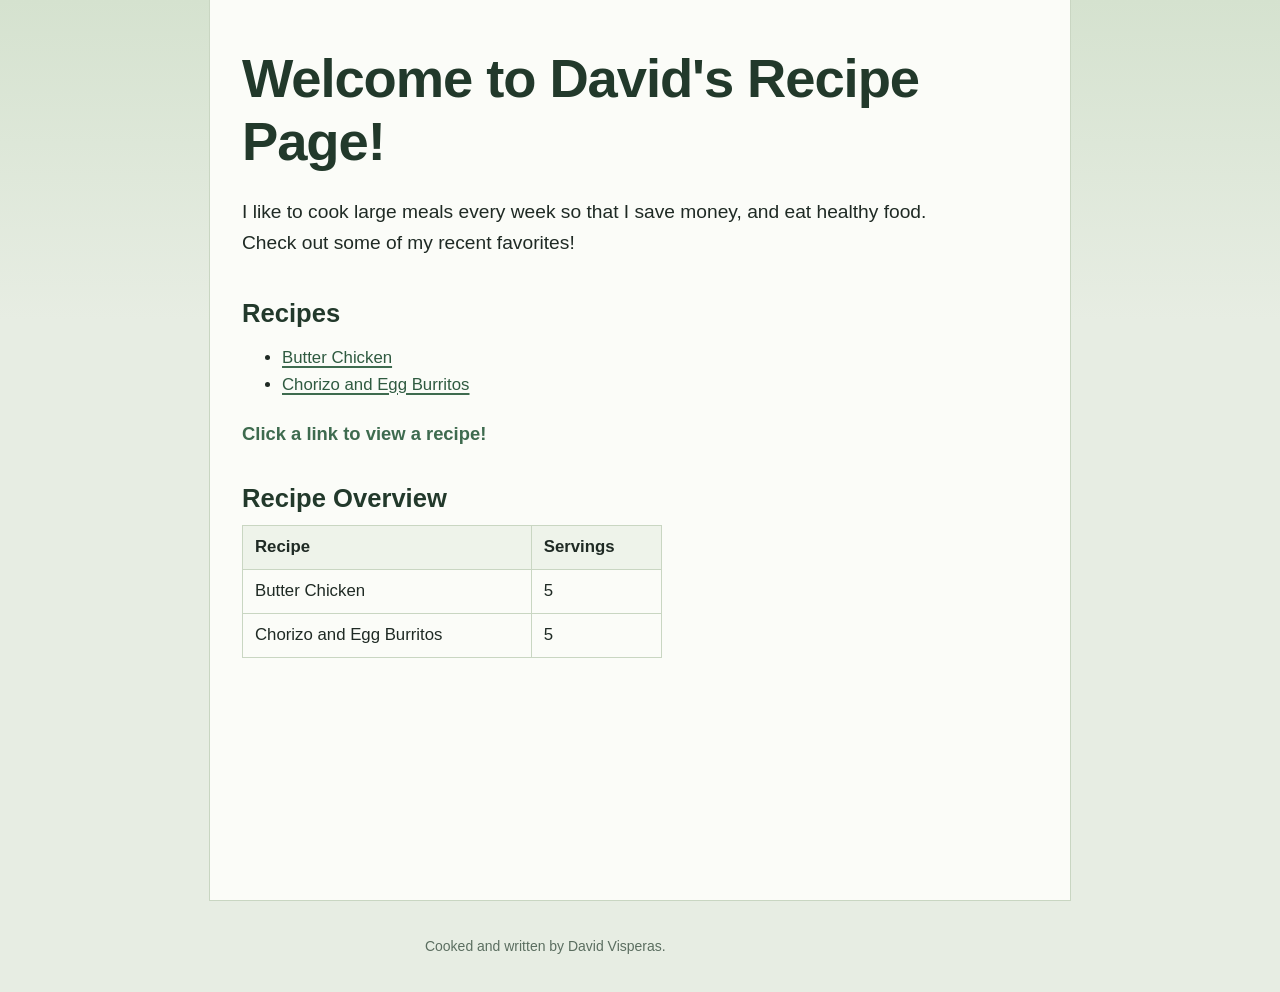
<file: index.html>
<!DOCTYPE html>
<html lang="en">

<head>
  <meta charset="UTF-8">
    <meta name="viewport" content="width=device-width, initial-scale=1.0">
    <link rel="stylesheet" href="css/styles.css">
  <title>David's Recipe Page</title>
</head>

<body>
<main class="page">
  <section class="welcome">
    <header>
      <h1>Welcome to David's Recipe Page!</h1>
    </header>

    <p>I like to cook large meals every week so that I save money, and eat healthy food. Check out some of my recent
      favorites!</p>
  </section>

  <section>
    <h2>Recipes</h2>
    <nav>
      <ul class="recipe-list">
        <li><a href="butter-chicken.html">Butter Chicken</a></li>
        <li><a href="breakfast-burrito.html">Chorizo and Egg Burritos</a></li>
      </ul>
    </nav>

    <h3>Click a link to view a recipe!</h3>
  </section>

  <section>
    <h2>Recipe Overview</h2>
    <table>
      <tr>
        <th>Recipe</th>
        <th>Servings</th>
      </tr>
      <tr>
        <td>Butter Chicken</td>
        <td>5</td>
      </tr>
      <tr>
        <td>Chorizo and Egg Burritos</td>
        <td>5</td>
      </tr>
    </table>
  </section>
</main>

<footer>
    <p><small>Cooked and written by David Visperas.</small></p>
</footer>
</body>

</html>
</file>
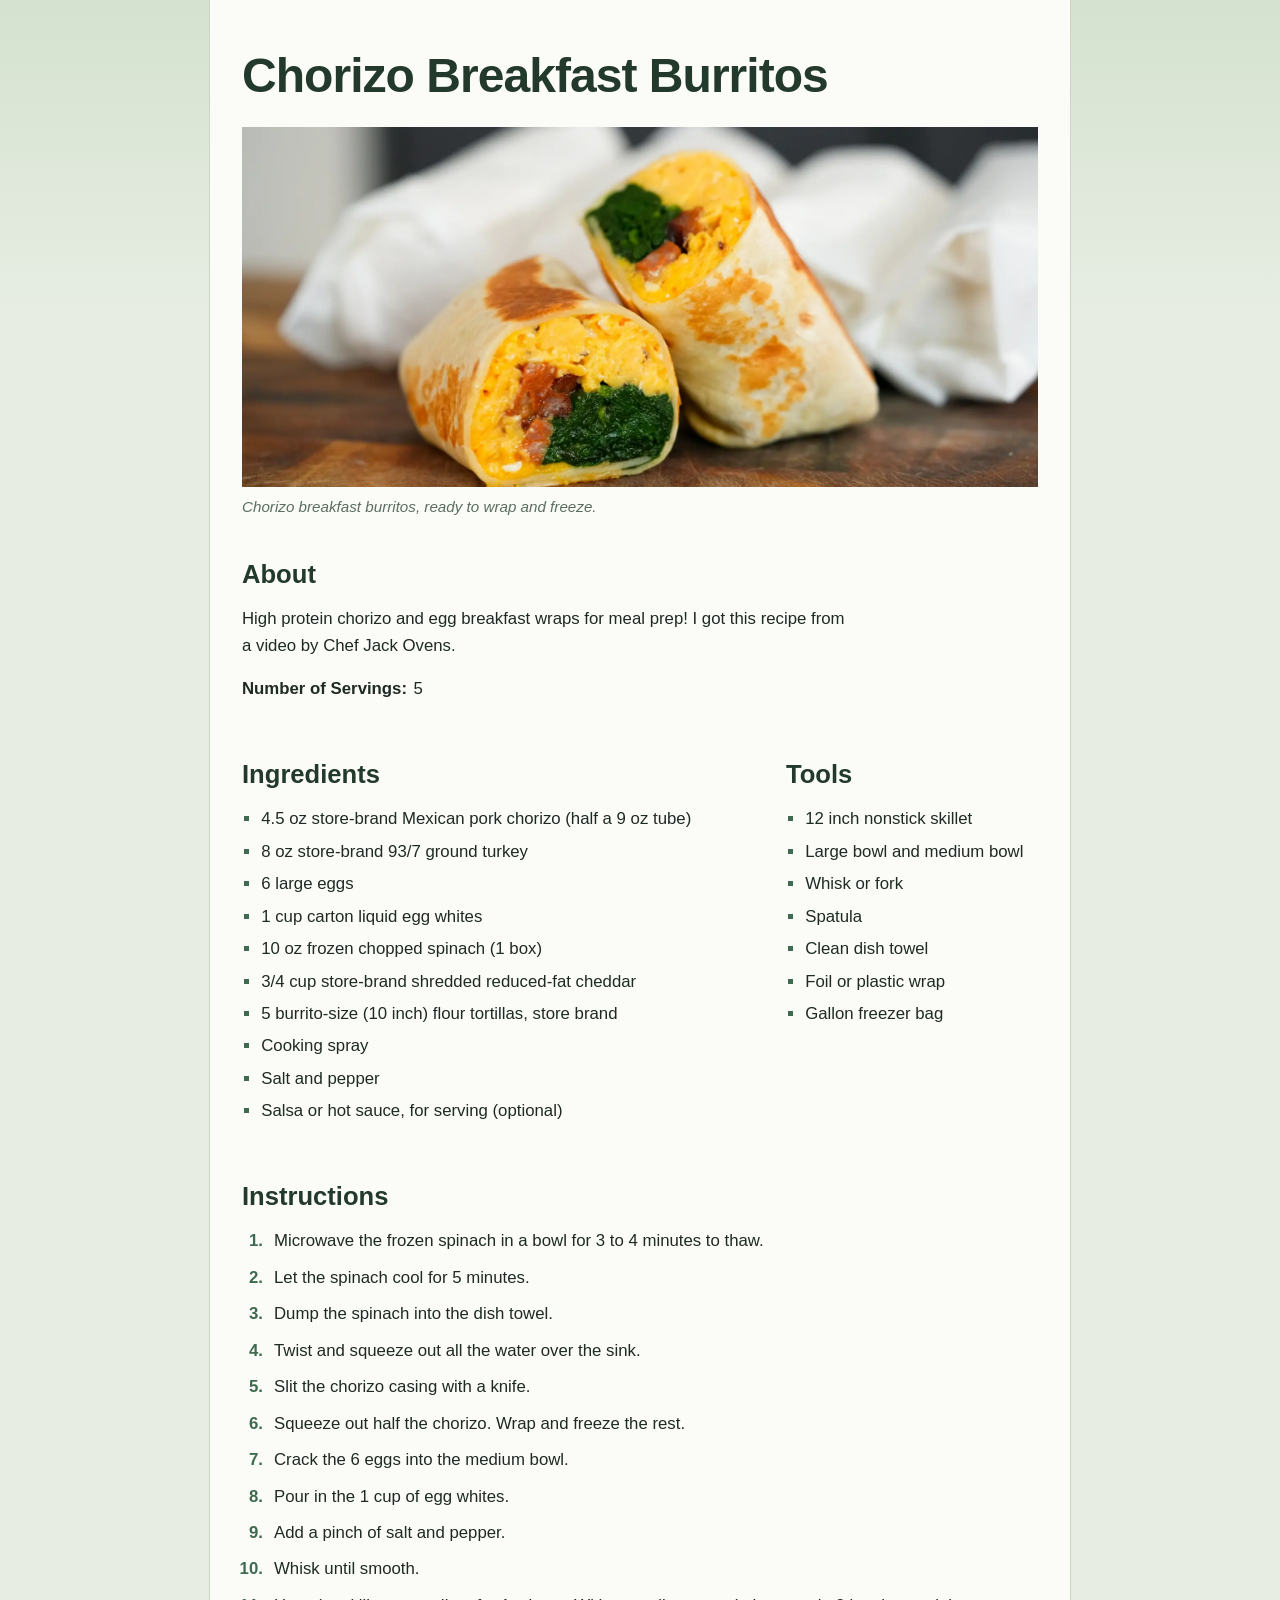
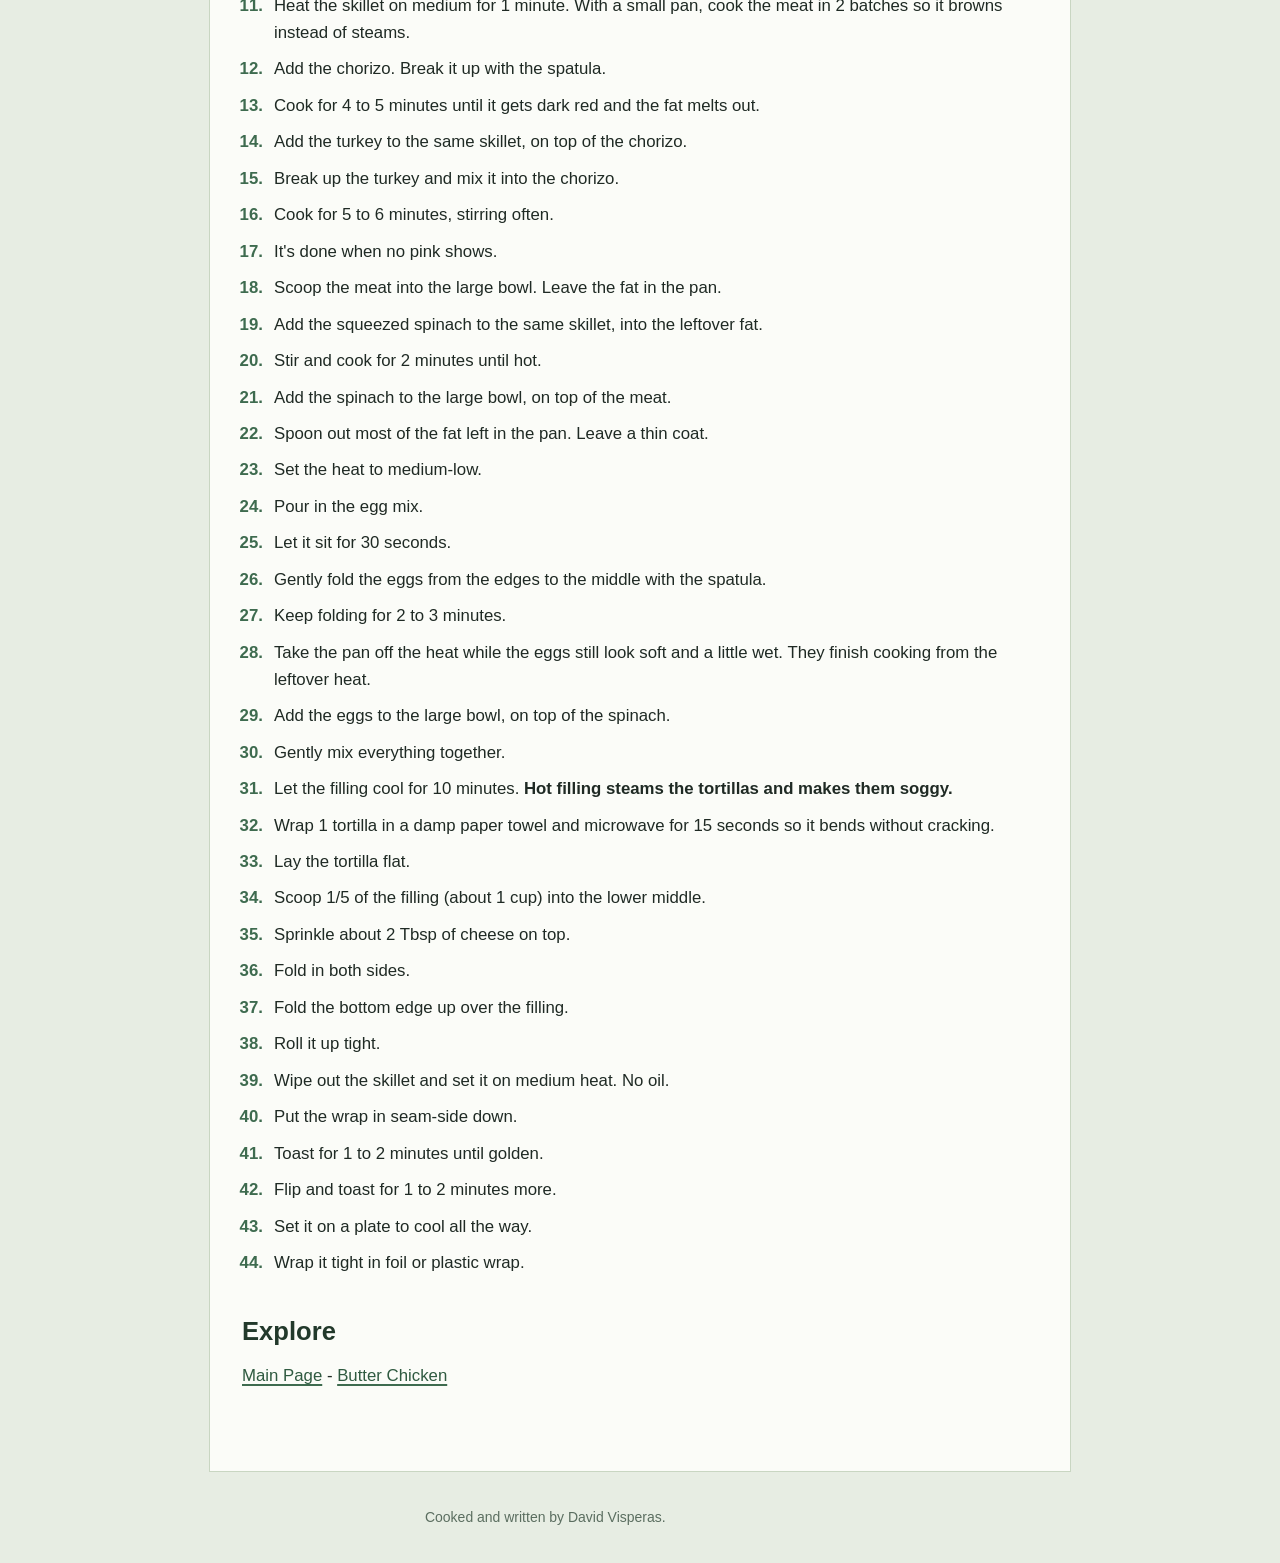
<file: breakfast-burrito.html>
<!DOCTYPE html>
<html lang="en">

<head>
    <meta charset="UTF-8">
    <meta name="viewport" content="width=device-width, initial-scale=1.0">
    <link rel="stylesheet" href="css/styles.css">
    <title>David's Recipes</title>
</head>

<body>
<main class="page">
    <header>
        <h1>Chorizo Breakfast Burritos</h1>
        <figure>
        <img class="hero" src="breakfast-burrito.jpg" width="600" height="420" alt="Chorizo Breakfast Burritos">
            <figcaption>Chorizo breakfast burritos, ready to wrap and freeze.</figcaption>
        </figure>
    </header>

    <section class="about">
        <h2>About</h2>
        <p>High protein chorizo and egg breakfast wraps for meal prep! I got this recipe from a video by Chef Jack Ovens.</p>

        <dl>
            <dt>Number of Servings:</dt>
            <dd>5</dd>
        </dl>
    </section>

    <div class="details">
    <section>
        <h2>Ingredients</h2>
        <ul>
            <li>4.5 <abbr title="ounces">oz</abbr> store-brand Mexican pork chorizo (half a 9 <abbr title="ounces">oz</abbr> tube)</li>
            <li>8 <abbr title="ounces">oz</abbr> store-brand 93/7 ground turkey</li>
            <li>6 large eggs</li>
            <li>1 cup carton liquid egg whites</li>
            <li>10 <abbr title="ounces">oz</abbr> frozen chopped spinach (1 box)</li>
            <li>3/4 cup store-brand shredded reduced-fat cheddar</li>
            <li>5 burrito-size (10 inch) flour tortillas, store brand</li>
            <li>Cooking spray</li>
            <li>Salt and pepper</li>
            <li>Salsa or hot sauce, for serving (optional)</li>
        </ul>
    </section>

    <section>
        <h2>Tools</h2>
        <ul>
            <li>12 inch nonstick skillet</li>
            <li>Large bowl and medium bowl</li>
            <li>Whisk or fork</li>
            <li>Spatula</li>
            <li>Clean dish towel</li>
            <li>Foil or plastic wrap</li>
            <li>Gallon freezer bag</li>
        </ul>
    </section>

    </div>

    <section class="steps">
        <h2>Instructions</h2>
        <ol>
            <li>Microwave the frozen spinach in a bowl for 3 to 4 minutes to thaw.</li>
            <li>Let the spinach cool for 5 minutes.</li>
            <li>Dump the spinach into the dish towel.</li>
            <li>Twist and squeeze out all the water over the sink.</li>
            <li>Slit the chorizo casing with a knife.</li>
            <li>Squeeze out half the chorizo. Wrap and freeze the rest.</li>
            <li>Crack the 6 eggs into the medium bowl.</li>
            <li>Pour in the 1 cup of egg whites.</li>
            <li>Add a pinch of salt and pepper.</li>
            <li>Whisk until smooth.</li>
            <li>Heat the skillet on medium for 1 minute. With a small pan, cook the meat in 2 batches so it browns instead of steams.</li>
            <li>Add the chorizo. Break it up with the spatula.</li>
            <li>Cook for 4 to 5 minutes until it gets dark red and the fat melts out.</li>
            <li>Add the turkey to the same skillet, on top of the chorizo.</li>
            <li>Break up the turkey and mix it into the chorizo.</li>
            <li>Cook for 5 to 6 minutes, stirring often.</li>
            <li>It's done when no pink shows.</li>
            <li>Scoop the meat into the large bowl. Leave the fat in the pan.</li>
            <li>Add the squeezed spinach to the same skillet, into the leftover fat.</li>
            <li>Stir and cook for 2 minutes until hot.</li>
            <li>Add the spinach to the large bowl, on top of the meat.</li>
            <li>Spoon out most of the fat left in the pan. Leave a thin coat.</li>
            <li>Set the heat to medium-low.</li>
            <li>Pour in the egg mix.</li>
            <li>Let it sit for 30 seconds.</li>
            <li>Gently fold the eggs from the edges to the middle with the spatula.</li>
            <li>Keep folding for 2 to 3 minutes.</li>
            <li>Take the pan off the heat while the eggs still look soft and a little wet. They finish cooking from the leftover heat.</li>
            <li>Add the eggs to the large bowl, on top of the spinach.</li>
            <li>Gently mix everything together.</li>
            <li>Let the filling cool for 10 minutes. <strong>Hot filling steams the tortillas and makes them soggy.</strong></li>
            <li>Wrap 1 tortilla in a damp paper towel and microwave for 15 seconds so it bends without cracking.</li>
            <li>Lay the tortilla flat.</li>
            <li>Scoop 1/5 of the filling (about 1 cup) into the lower middle.</li>
            <li>Sprinkle about 2 <abbr title="tablespoons">Tbsp</abbr> of cheese on top.</li>
            <li>Fold in both sides.</li>
            <li>Fold the bottom edge up over the filling.</li>
            <li>Roll it up tight.</li>
            <li>Wipe out the skillet and set it on medium heat. No oil.</li>
            <li>Put the wrap in seam-side down.</li>
            <li>Toast for 1 to 2 minutes until golden.</li>
            <li>Flip and toast for 1 to 2 minutes more.</li>
            <li>Set it on a plate to cool all the way.</li>
            <li>Wrap it tight in foil or plastic wrap.</li>
        </ol>
    </section>

    <section class="explore">
        <h2>Explore</h2>
        <nav>
            <p><a href="index.html">Main Page</a> - <a href="butter-chicken.html">Butter Chicken</a></p>
        </nav>
    </section>

</main>

<footer>
    <p><small>Cooked and written by David Visperas.</small></p>
</footer>
</body>

</html>
</file>
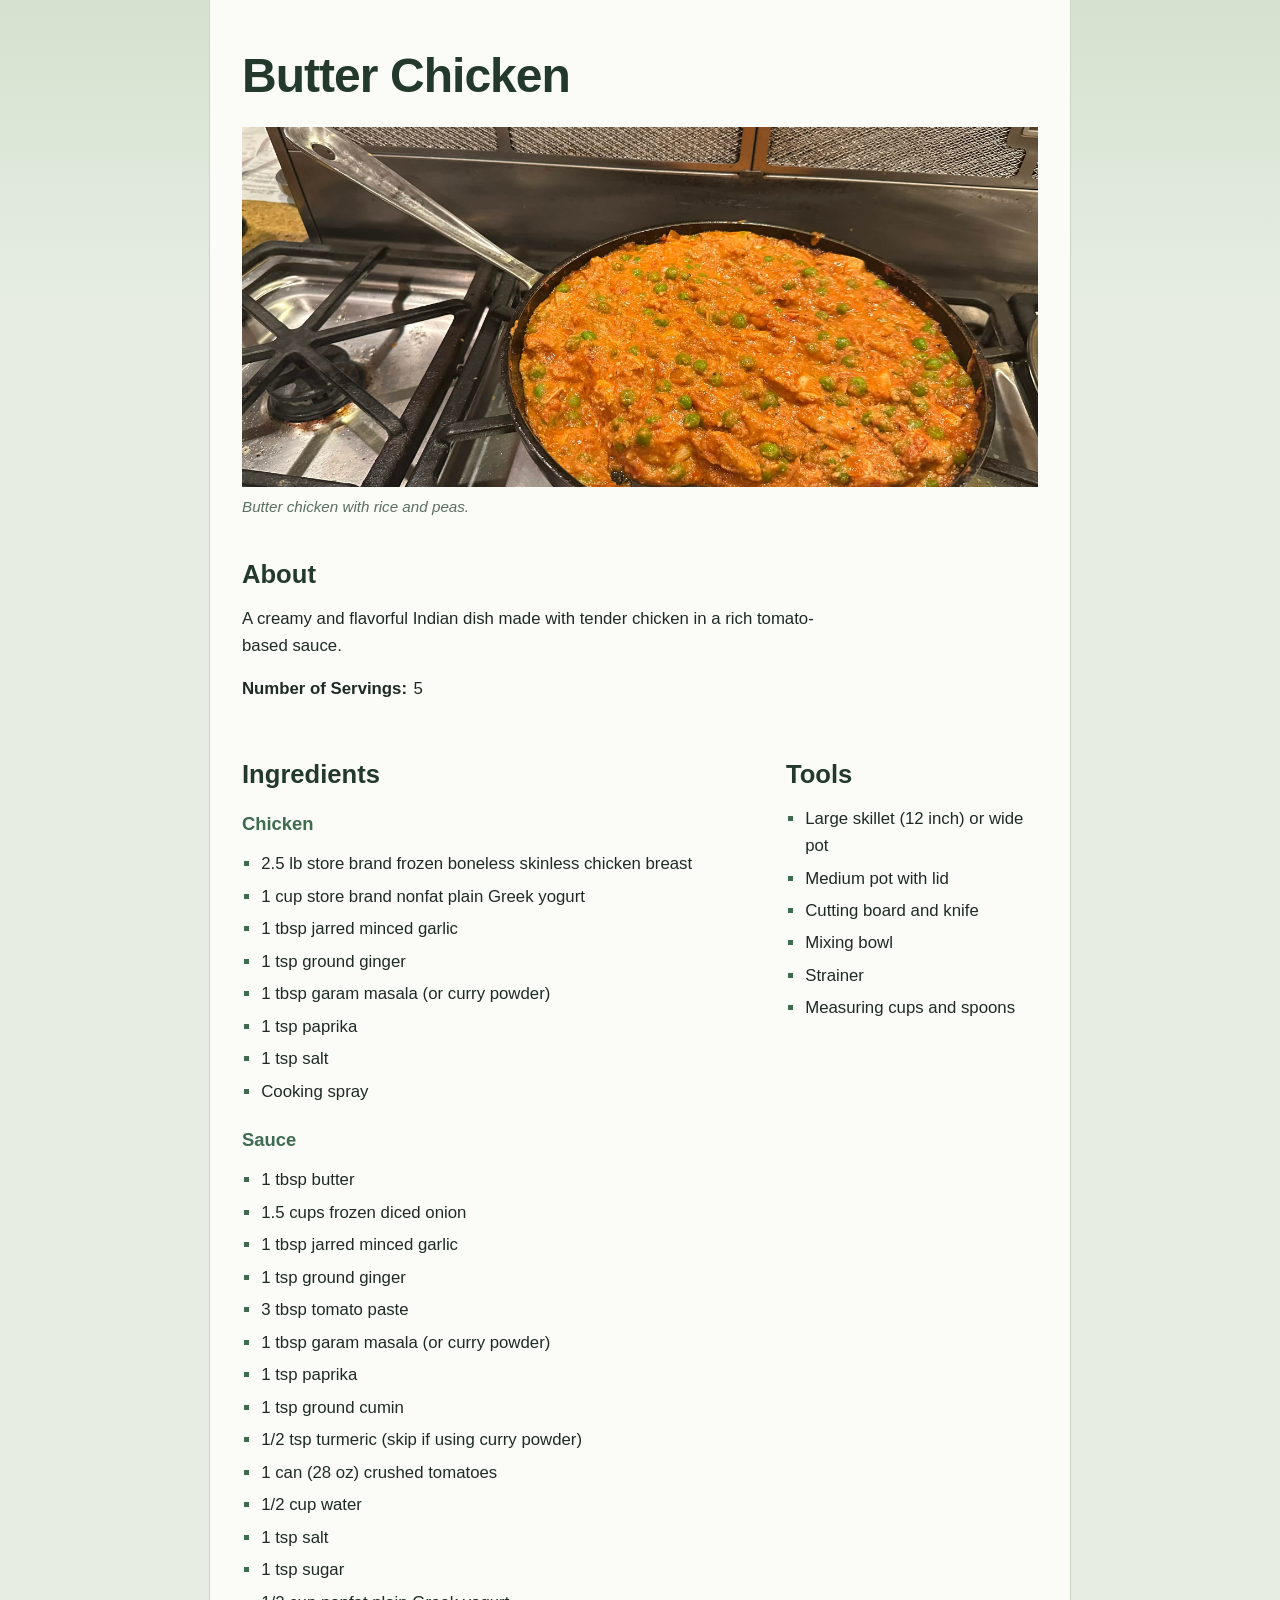
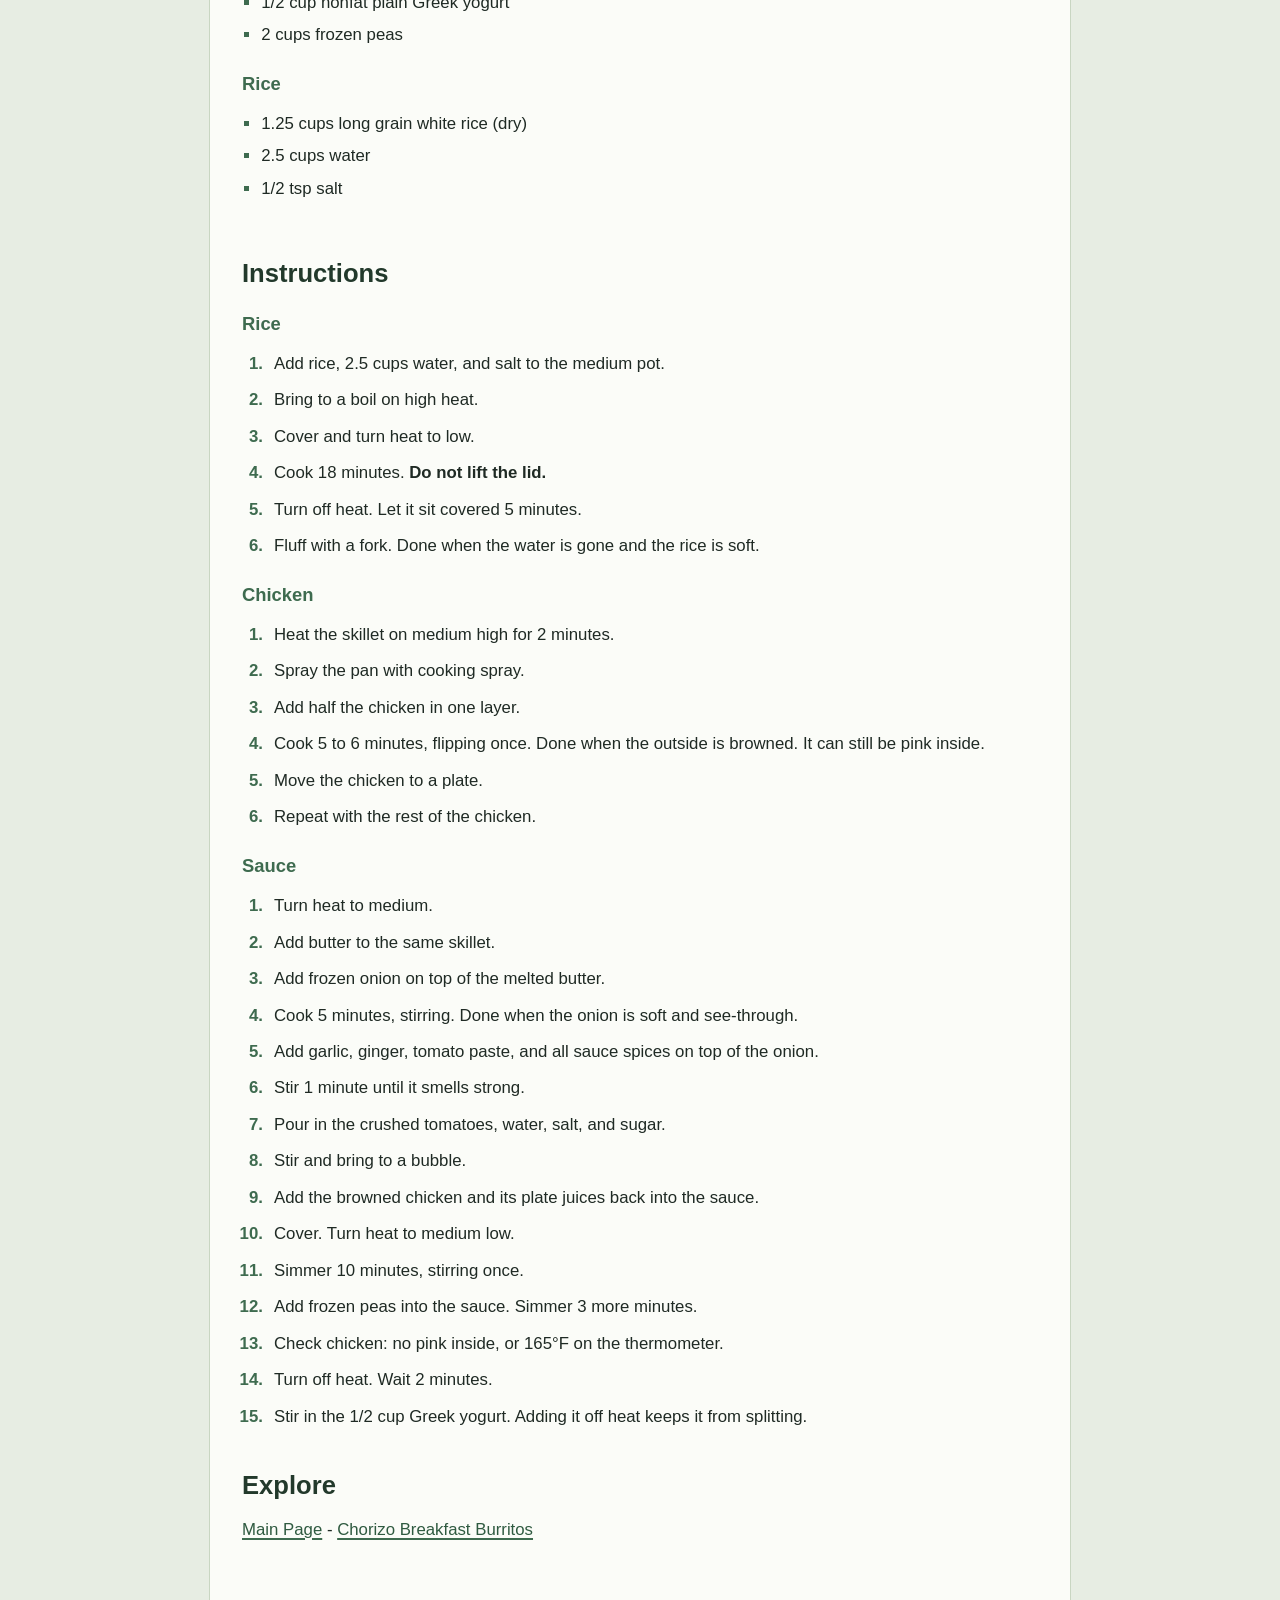
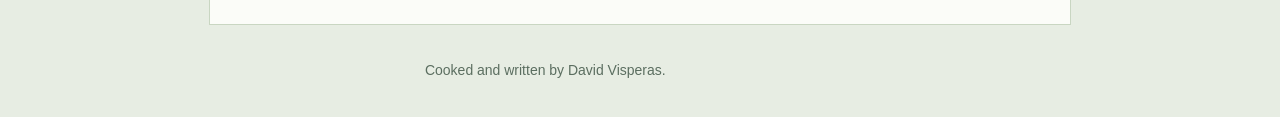
<file: butter-chicken.html>
<!DOCTYPE html>
<html lang="en">

<head>
    <meta charset="UTF-8">
    <meta name="viewport" content="width=device-width, initial-scale=1.0">
    <link rel="stylesheet" href="css/styles.css">
    <title>David's Recipes</title>
</head>

<body>
<main class="page">
    <header>
        <h1>Butter Chicken</h1>
        <figure>
        <img class="hero" src="butter-chicken.jpg" width="600" height="420" alt="Butter Chicken">
            <figcaption>Butter chicken with rice and peas.</figcaption>
        </figure>
    </header>

    <section class="about">
        <h2>About</h2>
        <p>A creamy and flavorful Indian dish made with tender chicken in a rich tomato-based sauce.</p>

        <dl>
            <dt>Number of Servings:</dt>
            <dd>5</dd>
        </dl>
    </section>

    <div class="details">
    <section>
        <h2>Ingredients</h2>
        
        <h3>Chicken</h3>
        <ul>
            <li>2.5 lb store brand frozen boneless skinless chicken breast</li>
            <li>1 cup store brand nonfat plain Greek yogurt</li>
            <li>1 <abbr title="tablespoon">tbsp</abbr> jarred minced garlic</li>
            <li>1 <abbr title="teaspoon">tsp</abbr> ground ginger</li>
            <li>1 <abbr title="tablespoon">tbsp</abbr> garam masala (or curry powder)</li>
            <li>1 <abbr title="teaspoon">tsp</abbr> paprika</li>
            <li>1 <abbr title="teaspoon">tsp</abbr> salt</li>
            <li>Cooking spray</li>
        </ul>

        <h3>Sauce</h3>
<ul>
  <li>1 <abbr title="tablespoon">tbsp</abbr> butter</li>
  <li>1.5 cups frozen diced onion</li>
  <li>1 <abbr title="tablespoon">tbsp</abbr> jarred minced garlic</li>
  <li>1 <abbr title="teaspoon">tsp</abbr> ground ginger</li>
  <li>3 <abbr title="tablespoon">tbsp</abbr> tomato paste</li>
  <li>1 <abbr title="tablespoon">tbsp</abbr> garam masala (or curry powder)</li>
  <li>1 <abbr title="teaspoon">tsp</abbr> paprika</li>
  <li>1 <abbr title="teaspoon">tsp</abbr> ground cumin</li>
  <li>1/2 <abbr title="teaspoon">tsp</abbr> turmeric (skip if using curry powder)</li>
  <li>1 can (28 oz) crushed tomatoes</li>
  <li>1/2 cup water</li>
  <li>1 <abbr title="teaspoon">tsp</abbr> salt</li>
  <li>1 <abbr title="teaspoon">tsp</abbr> sugar</li>
  <li>1/2 cup nonfat plain Greek yogurt</li>
  <li>2 cups frozen peas</li>
</ul>

<h3>Rice</h3>
<ul>
  <li>1.25 cups long grain white rice (dry)</li>
  <li>2.5 cups water</li>
  <li>1/2 <abbr title="teaspoon">tsp</abbr> salt</li>
</ul>
    </section>

    <section>
        <h2>Tools</h2>
        <ul>
            <li>Large skillet (12 inch) or wide pot</li>
            <li>Medium pot with lid</li>
            <li>Cutting board and knife</li>
            <li>Mixing bowl</li>
            <li>Strainer</li>
            <li>Measuring cups and spoons</li>
        </ul>
    </section>

    </div>

    <section class="steps">
        <h2>Instructions</h2>

        <h3>Rice</h3>
<ol>
  <li>Add rice, 2.5 cups water, and salt to the medium pot.</li>
  <li>Bring to a boil on high heat.</li>
  <li>Cover and turn heat to low.</li>
  <li>Cook 18 minutes. <strong>Do not lift the lid.</strong></li>
  <li>Turn off heat. Let it sit covered 5 minutes.</li>
  <li>Fluff with a fork. Done when the water is gone and the rice is soft.</li>
</ol>

<h3>Chicken</h3>
<ol>
  <li>Heat the skillet on medium high for 2 minutes.</li>
  <li>Spray the pan with cooking spray.</li>
  <li>Add half the chicken in one layer.</li>
  <li>Cook 5 to 6 minutes, flipping once. Done when the outside is browned. It can still be pink inside.</li>
  <li>Move the chicken to a plate.</li>
  <li>Repeat with the rest of the chicken.</li>
</ol>

<h3>Sauce</h3>
<ol>
  <li>Turn heat to medium.</li>
  <li>Add butter to the same skillet.</li>
  <li>Add frozen onion on top of the melted butter.</li>
  <li>Cook 5 minutes, stirring. Done when the onion is soft and see-through.</li>
  <li>Add garlic, ginger, tomato paste, and all sauce spices on top of the onion.</li>
  <li>Stir 1 minute until it smells strong.</li>
  <li>Pour in the crushed tomatoes, water, salt, and sugar.</li>
  <li>Stir and bring to a bubble.</li>
  <li>Add the browned chicken and its plate juices back into the sauce.</li>
  <li>Cover. Turn heat to medium low.</li>
  <li>Simmer 10 minutes, stirring once.</li>
  <li>Add frozen peas into the sauce. Simmer 3 more minutes.</li>
  <li>Check chicken: no pink inside, or 165&deg;F on the thermometer.</li>
  <li>Turn off heat. Wait 2 minutes.</li>
  <li>Stir in the 1/2 cup Greek yogurt. Adding it off heat keeps it from splitting.</li>
</ol>
    </section>

    <section class="explore">
        <h2>Explore</h2>
        <nav>
            <p><a href="index.html">Main Page</a> - <a href="breakfast-burrito.html">Chorizo Breakfast Burritos</a></p>
        </nav>
    </section>

</main>

<footer>
    <p><small>Cooked and written by David Visperas.</small></p>
</footer>
</body>

</html>
</file>
<file: css/styles.css>
/* =========================================
   David's Recipes - main stylesheet
   Palette: sage page, herb green, mustard accent
   ========================================= */

/* ---------- Base ---------- */
html {
  box-sizing: border-box;
  scroll-behavior: smooth;
}

*,
*::before,
*::after {
  box-sizing: inherit;
}

body {
  margin: 0;
  background-color: #e7ede3;
  background-image: linear-gradient(180deg, #d5e2cf 0, #e7ede3 320px);
  color: #1f2a24;
  font-family: "Segoe UI", Roboto, Helvetica, Arial, sans-serif;
  font-size: 1.05rem;
  line-height: 1.6;
}

/* ---------- Page container ---------- */
.page {
  max-width: 860px;
  min-height: 100vh;
  margin-top: 0;
  margin-right: auto;
  margin-bottom: 0;
  margin-left: auto;
  padding-top: 3rem;
  padding-right: 2rem;
  padding-bottom: 4rem;
  padding-left: 2rem;
  background-color: #fbfcf8;
  box-shadow: 0 0 0 1px #c9d6c2;
}

/* ---------- Typography ---------- */
h1,
h2,
h3 {
  font-family: "Bricolage Grotesque", "Trebuchet MS", sans-serif;
  line-height: 1.15;
  color: #22392b;
}

h1 {
  margin-top: 0;
  margin-bottom: 1.5rem;
  font-size: 3rem;
  font-weight: 800;
  letter-spacing: -0.02em;
}

h2 {
  margin-top: 2.5rem;
  margin-bottom: 0.75rem;
  font-size: 1.6rem;
  font-weight: 700;
}

h3 {
  margin-top: 1.5rem;
  margin-bottom: 0.5rem;
  font-size: 1.15rem;
  font-weight: 700;
  color: #3e6b4f;
}

p {
  max-width: 65ch;
  overflow-wrap: break-word;
}

/* ---------- Links ---------- */
a {
  color: #2f5a40;
  text-decoration: underline;
  text-decoration-color: #3e6b4f;
  text-decoration-thickness: 2px;
  cursor: pointer;
  text-underline-offset: 3px;
  transition: color 0.2s ease, background-color 0.2s ease;
}

a:hover {
  color: #1f2a24;
  background-color: #f6e3b0;
}

a:focus-visible {
  outline: 3px solid #e3b23c;
  outline-offset: 3px;
}

/* ---------- Hero image ---------- */
.hero {
  display: block;
  width: 100%;
  height: 360px;
  object-fit: cover;
  object-position: center;
}

/* ---------- Image caption ---------- */
figure {
  margin: 0;
}

figcaption {
  margin-top: 0.5rem;
  color: #5b6e60;
  font-size: 0.95rem;
  font-style: italic;
}

/* ---------- Servings list ---------- */
dl {
  display: flex;
  gap: 0.4rem;
}

dt {
  font-weight: 700;
}

dd {
  margin: 0;
}

abbr {
  text-decoration: none;
}

/* ---------- Recipe overview table ---------- */
table {
  border-collapse: collapse;
  width: 100%;
  max-width: 420px;
}

th,
td {
  padding: 0.5rem 0.75rem;
  border: 1px solid #c9d6c2;
  text-align: left;
}

th {
  background-color: #eef3ea;
}

/* ---------- Footer ---------- */
footer {
  max-width: 860px;
  margin: 0 auto;
  padding: 1rem 2rem;
  color: #5b6e60;
  text-align: center;
}

/* ---------- Ingredients + tools grid ---------- */
.details {
  display: grid;
  grid-template-columns: 2fr 1fr;
  gap: 2.5rem;
  align-items: start;
}

.details section {
  min-width: 0;
}

.details ul {
  padding-left: 1.2rem;
  list-style-type: square;
}

.details li {
  margin-bottom: 0.35rem;
}

.details li::marker {
  color: #3e6b4f;
}

/* ---------- Instructions ---------- */
.steps ol {
  padding-left: 1.6rem;
}

.steps li {
  margin-bottom: 0.6rem;
  padding-left: 0.4rem;
}

.steps li::marker {
  color: #3e6b4f;
  font-weight: 700;
}

/* ---------- Explore links ---------- */
.explore a {
  white-space: nowrap;
}

/* ---------- Home page ---------- */
.welcome h1 {
  font-size: 3.4rem;
}

.welcome p {
  font-size: 1.2rem;
}

.welcome h3 {
  color: #5b6e60;
  font-weight: 500;
  font-style: italic;
}

/* ---------- Responsive: tablets ---------- */
@media (max-width: 760px) {
  .page {
    padding: 2rem 1.25rem 3rem;
  }

  h1,
  .welcome h1 {
    font-size: 2.3rem;
  }

  .details {
    grid-template-columns: 1fr;
    gap: 0;
  }

  .hero {
    height: 260px;
  }
}

/* ---------- Responsive: phones ---------- */
@media (max-width: 420px) {
  body {
    font-size: 1rem;
  }

  h1,
  .welcome h1 {
    font-size: 1.9rem;
  }

  .hero {
    height: 200px;
  }

}

/* ---------- Accessibility: reduced motion ---------- */
@media (prefers-reduced-motion: reduce) {
  html {
    scroll-behavior: auto;
  }

  a {
    transition: none;
  }
}
</file>
